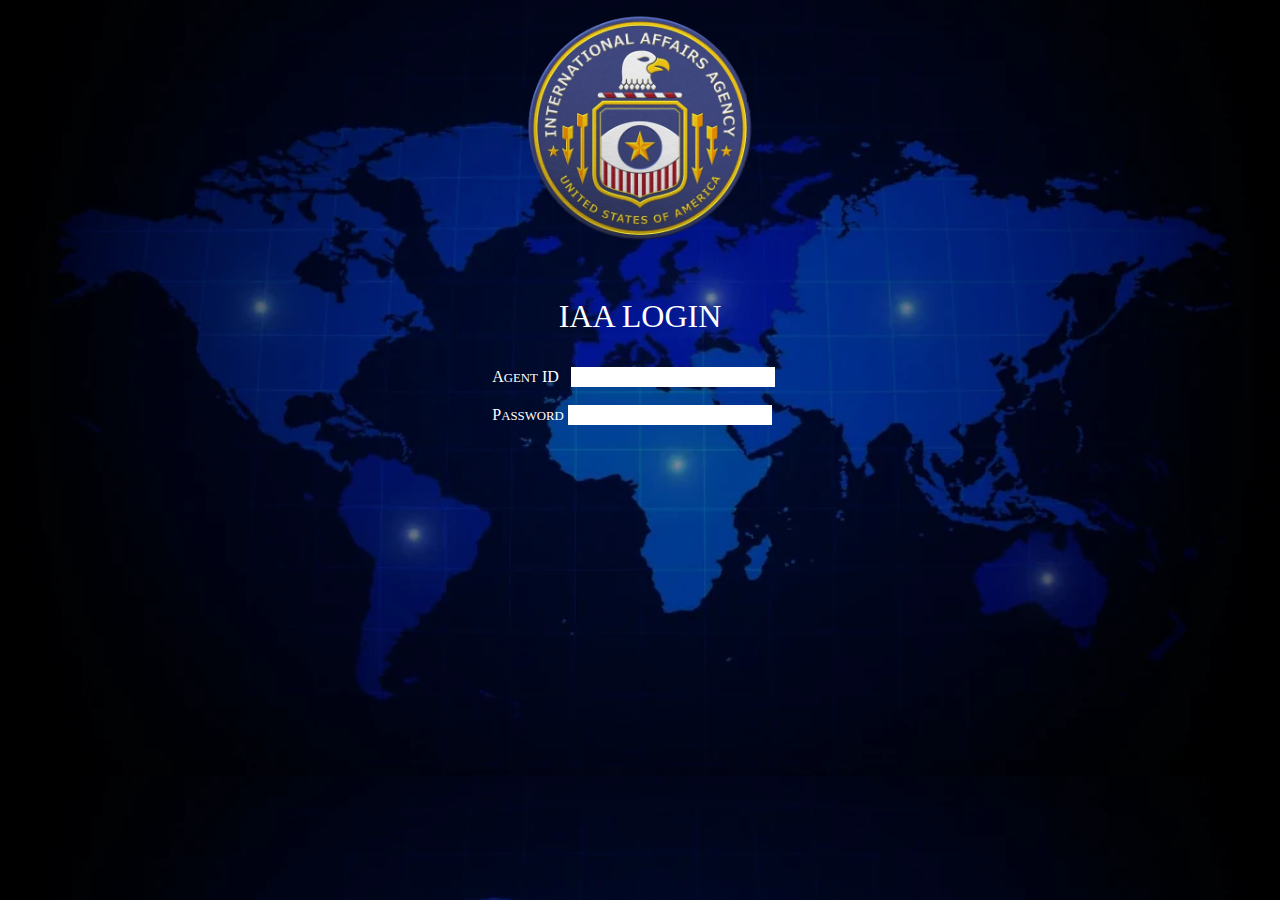
<file: index.html>
<!DOCTYPE html>
<html lang="en">
<head>
    <meta charset="UTF-8">
    <meta name="viewport" content="width=device-width, initial-scale=1.0">
    <link rel="stylesheet" href="login.css">
    <link rel="stylesheet" href="style.css">
    
    <title>IAA

    </title>
</head>

<body>
    <section id="login-section">
        <img src="IAA-GTAV-Seal.webp" alt=""><br>
        <p>IAA LOGIN</p>

        <div>
            <form id="cid-login">
                <label for="login">A<span>GENT</span> ID</label>&nbsp;&nbsp;&nbsp;<input type="password" id="login" required><br><br>
                <label for="password">P<span>ASSWORD</span></label>&nbsp;<input type="password" id="password" required>
                <input type="submit" id="submit">

            </form>
        </div>

    </section>
    <footer>
        
    </footer>
    <script>
       
        const correctAgentID = "kortz";
        const correctPassword = "połowa";

       
        function login(event) {
            event.preventDefault(); 

          
            const agentID = document.getElementById("login").value;
            const password = document.getElementById("password").value;

          
            if (agentID === correctAgentID && password === correctPassword) {
                
               
                window.location.href = "main.html"; 
            } else {
                alert("Error!");
            }
        }

       
        document.getElementById("cid-login").addEventListener("submit", login);

       
        document.getElementById("password").addEventListener("keyup", function(event) {
            if (event.keyCode === 13) { 
                event.preventDefault(); 
                login(event); 
            }
        });
    </script>
</body>
</html>
</file>
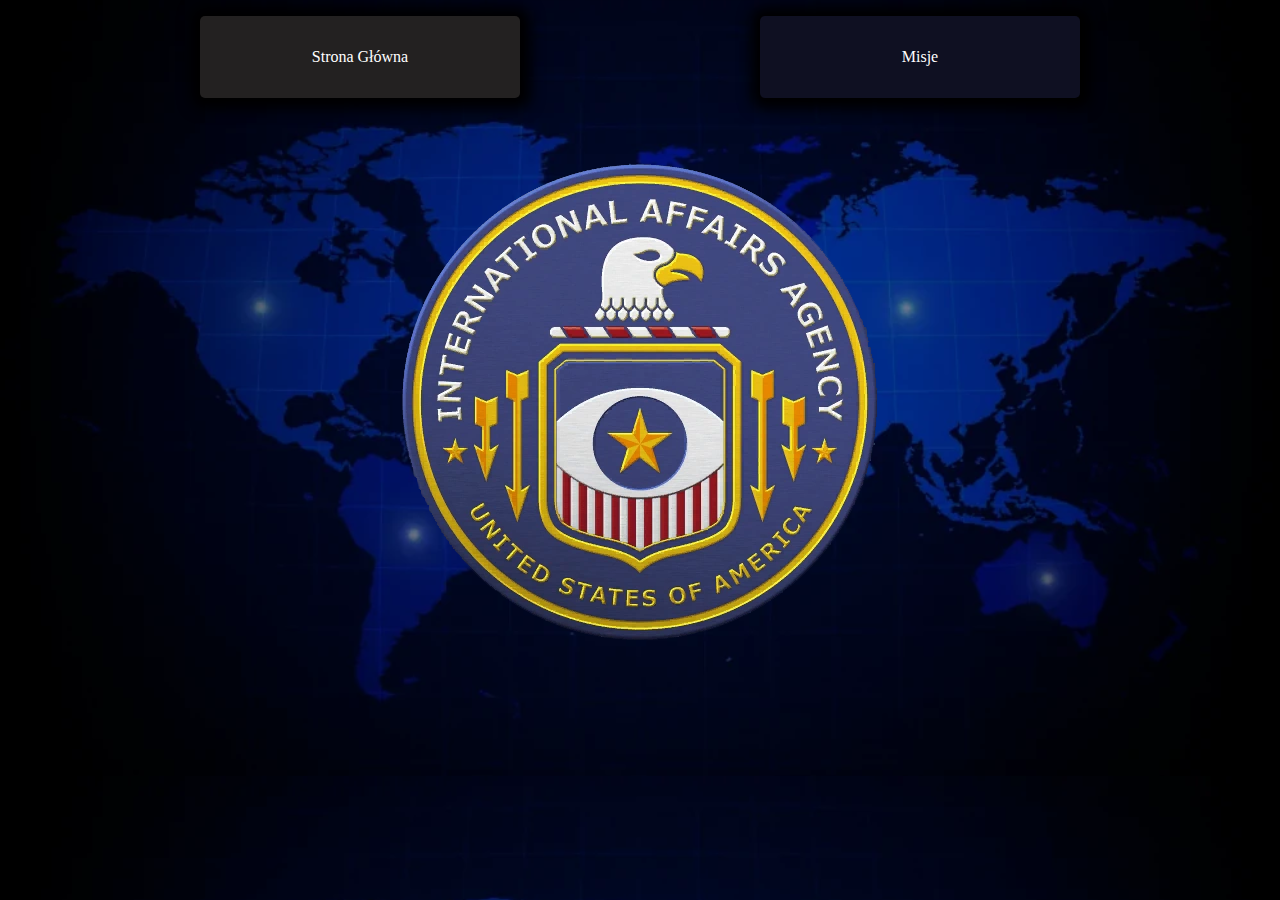
<file: main.html>
<!DOCTYPE html>
<html lang="en">
<head>
    <meta charset="UTF-8">
    <meta name="viewport" content="width=device-width, initial-scale=1.0">
    <link rel="stylesheet" href="main.css">
    <link rel="stylesheet" href="style.css">
    <title>IAA</title>
</head>
<body>
    <header>
        <menu>
            <ul>
                <li id="sg"><a href="main.html">Strona Główna</a></li>
                <li id="m" ><a href="misje.html">Misje</a></li>
            
            </ul>
        </menu>
      
    </header>
    <div id="img"><img src="IAA-GTAV-Seal.webp" alt=""></div>
</body>
</html>
</file>
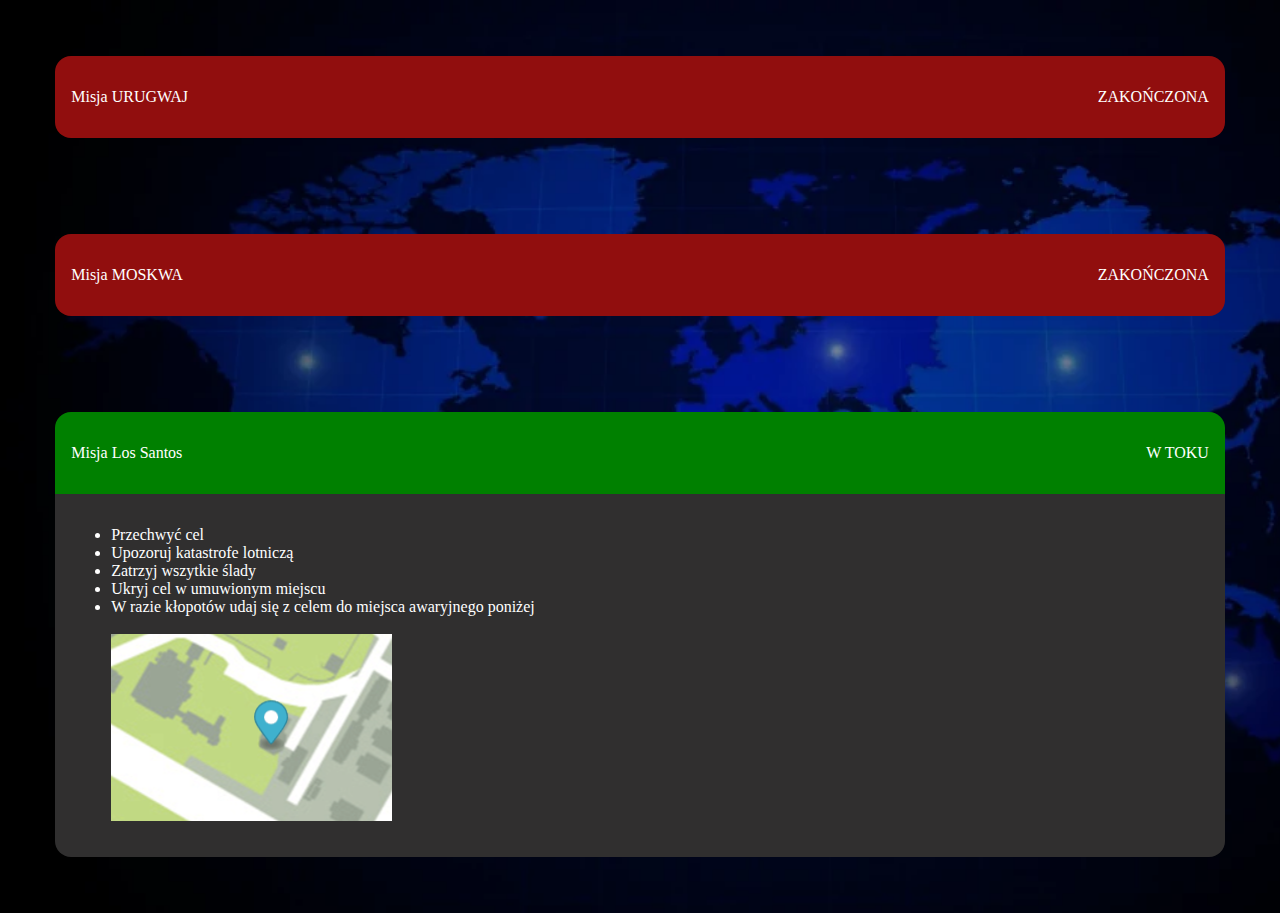
<file: misje.html>
<!DOCTYPE html>
<html lang="en">
<head>
    <meta charset="UTF-8">
    <meta name="viewport" content="width=device-width, initial-scale=1.0">
    <link rel="stylesheet" href="style.css">
    <link rel="stylesheet" href="misje.css">
    <title>IAA</title>
</head>
<body>
   
    <section>
        <div class="zakonczona-misja"><p>Misja URUGWAJ</p><p>ZAKOŃCZONA</p></div>
        <div class="zakonczona-misja"><p>Misja MOSKWA</p><p>ZAKOŃCZONA</p></div>
        <div class="aktywna-misja"><p>Misja Los Santos</p><p>W TOKU</p></div>
        <div class="opis-misji"><ul class="cele">
            <li class="cel">Przechwyć cel</li>
            <li class="cel">Upozoruj katastrofe lotniczą</li>
            <li class="cel">Zatrzyj wszytkie ślady</li>
            <li class="cel">Ukryj cel w umuwionym miejscu</li>
            <li class="cel">W razie kłopotów udaj się z celem do miejsca awaryjnego poniżej</li>
            <br>
            <img src="baza.png" alt="">
        </ul></div>
    </section>
</body>
</html>
</file>
<file: login.css>
body{
    background-image: url(futuristic-blue-world-map-background-vector-24917268.webp);
    background-size: cover;
   
}
#cid-login label span{
    font-size: 0.8rem;
}
#cid-login input{
border:none;
background-color: white;
color: black;

}
#login-section{
    display: flex;
    flex-direction: column;
    justify-content: center;
    align-items: center;
}
p{
 font-size: 2rem;
}
img{
    height: 15rem;
    width: auto;
}
#submit{
    opacity: 0;
    width: 1px;
    height: auto;
}
</file>
<file: style.css>
*, *::after, *::before{
    
    font-family: "Bahnschrift";
    font-size: 1rem;
    color: white;
}
</file>
<file: main.css>
body{
    background-color: rgb(30, 29, 29);
    background-image: url(futuristic-blue-world-map-background-vector-24917268.webp);
    background-size: cover;
}
menu{
    align-items: center;
    justify-content: center;
    display: flex;
}
ul{
    list-style: none;
    display: flex;
    

}
li{
    margin-right: 10rem;
    margin-left: 5rem;
    margin-bottom: 2rem;
    box-shadow: 1px 1px 14px 10px black;
    width: 20rem;
    text-align: center;
    justify-content: center;
    display: flex;
    cursor: pointer;
    background-color: rgb(15, 16, 34);
    border-radius: 5px;
}
a{
    text-decoration: none;
    text-align: center;display: flex;
    justify-content: center;
    align-items: center;
    margin: 2rem;
}

#m:hover{
    width: 20.5rem;
    background-color:rgb(18, 19, 42) ;
    height: auto;
    transition: .5s ease;
}
#sg{
    background-color: rgb(35, 33, 33);
}
#img{
    align-items: center;
    display: flex;
    justify-content: center;
}
</file>
<file: misje.css>
body{
    background-color: rgb(30, 29, 29);
    background-image: url(futuristic-blue-world-map-background-vector-24917268.webp);
    background-size: cover;
    cursor: pointer;
}
section{
    display: flex;
    flex-direction: column;
    justify-content: center;
    align-items: center;
}
div{
    margin: 3rem;
    display: flex;
    justify-content: space-between;
    width: 90%;
    padding: 1rem;
    border-radius: 1rem;
}
.zakonczona-misja{
    background-color: rgb(145, 14, 14);
}
.aktywna-misja{
    background-color: green;
    margin-bottom: 0;
    border-bottom-left-radius: 0;
    border-bottom-right-radius: 0;
}
.opis-misji{
    background-color: rgb(48, 47, 47);
    margin-top: 0;
    border-top-left-radius: 0;
    border-top-right-radius: 0;
}
</file>
